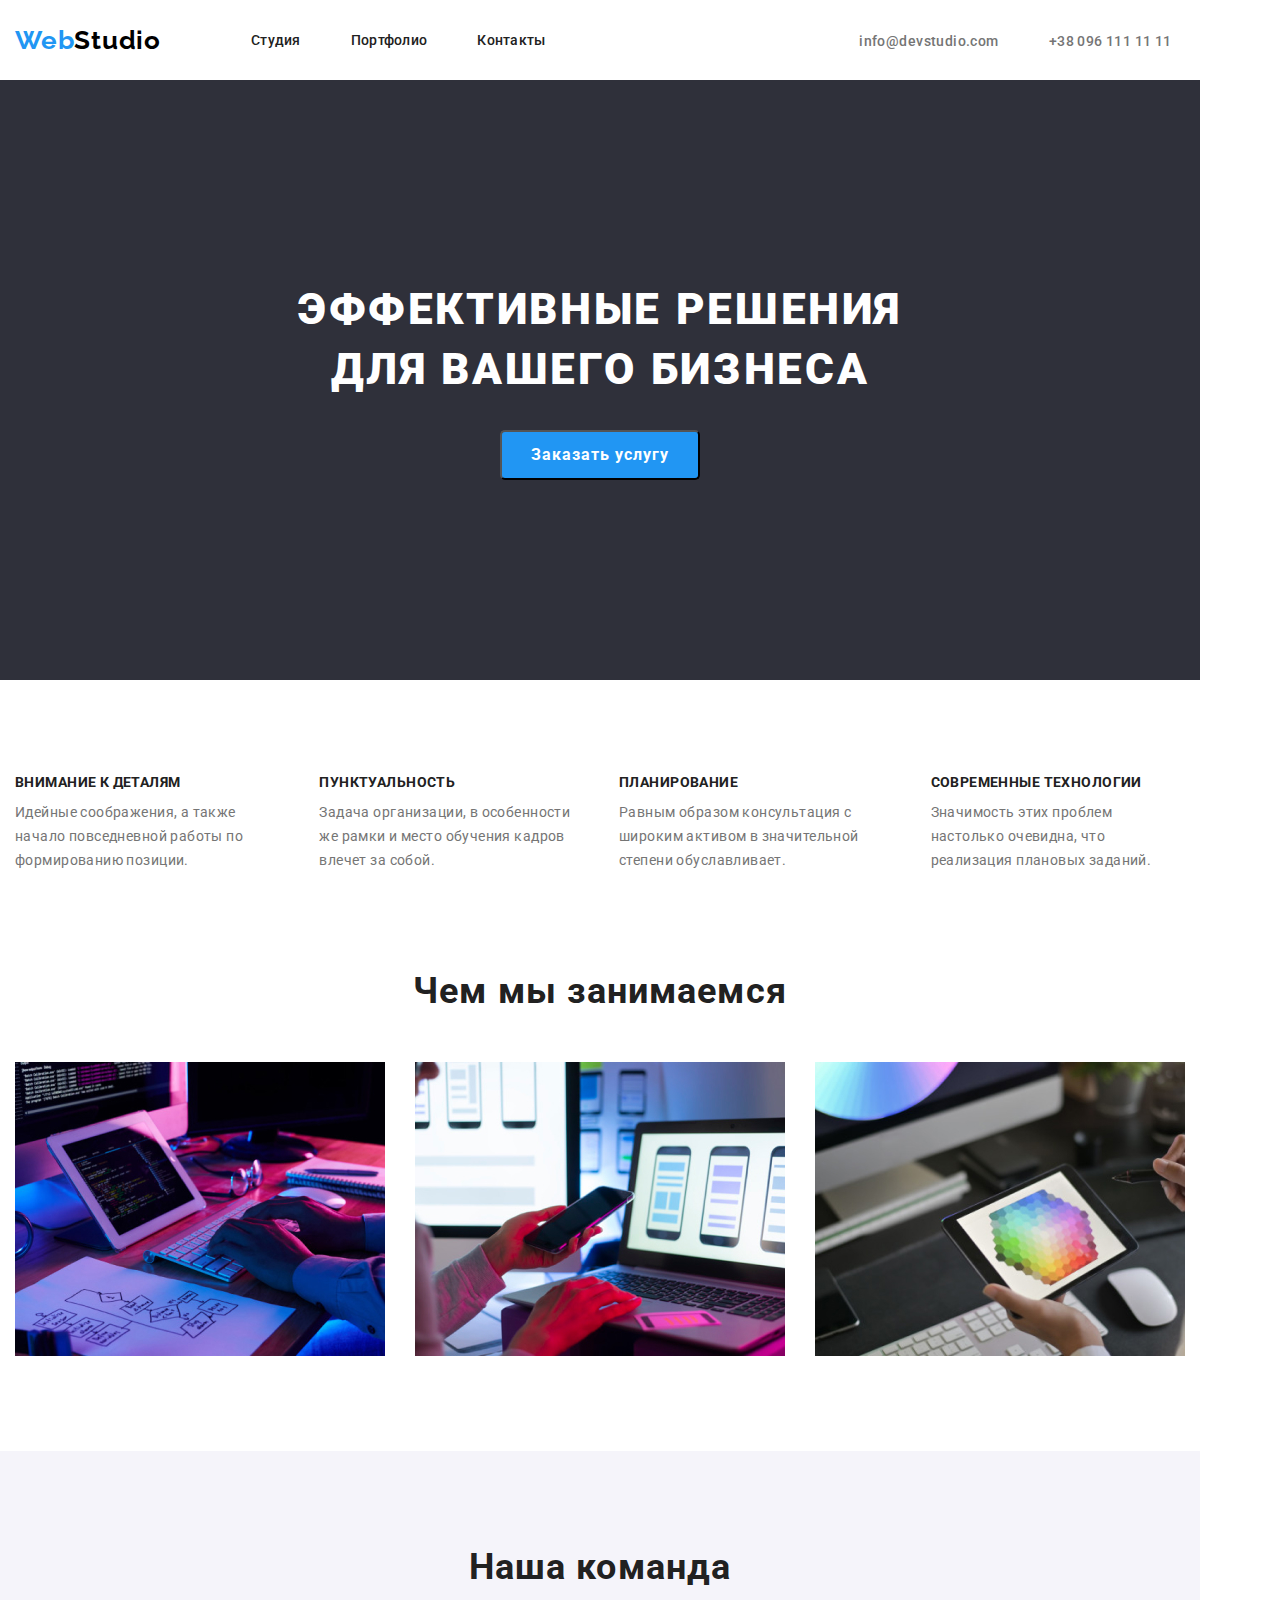
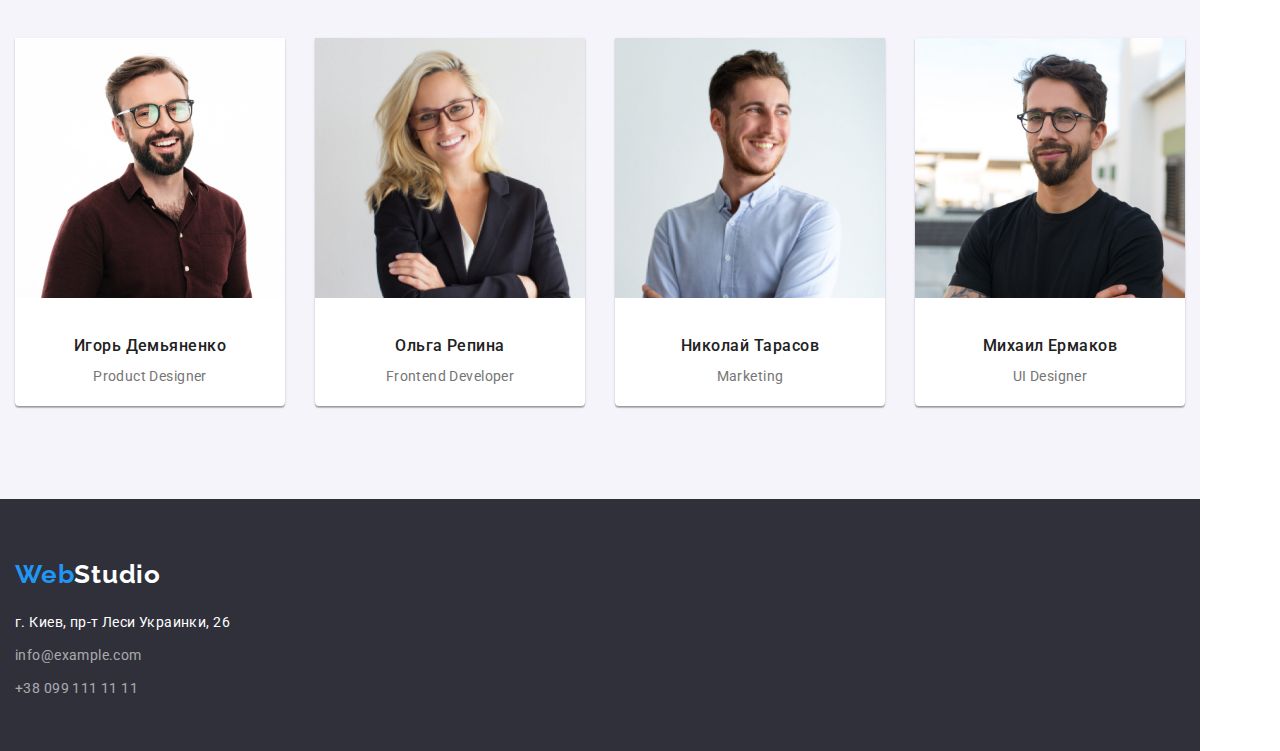
<file: index.html>
<!DOCTYPE html>
<html lang="ru">
<head>
    <meta charset="UTF-8">
    <meta http-equiv="X-UA-Compatible" content="IE=edge">
    <meta name="viewport" content="width=device-width, initial-scale=1.0">
    <title>WebStudio</title>
    <link rel="preconnect" href="https://fonts.gstatic.com">
    <link href="https://fonts.googleapis.com/css2?family=Raleway:wght@700&family=Roboto:wght@400;500;700;900&display=swap" rel="stylesheet">
    <link rel="stylesheet" href="https://cdnjs.cloudflare.com/ajax/libs/modern-normalize/1.0.0/modern-normalize.min.css">
    <link rel="stylesheet" href="./css/styles.css">
</head>
<body>

    <header class="header">
        <div class="container">
            <nav class="nav">
                <a class="link logo" href="./index.html"> <span class="style-web">Web</span><span class="style-studio">Studio</span></a>
                <ul class="list list-box">
                    <li class="fonts-link"><a class="link" href="./index.html">Студия</a></li>
                    <li class="fonts-link"><a class="link" href="./portfolio.html">Портфолио</a></li>
                    <li class="fonts-link"><a class="link" href="#contacts">Контакты</a></li>
                </ul>
            </nav>
            <ul class="list list-contacts">
                <li><a class="link contact-mail" href="mailto:info@devstudio.com">info@devstudio.com</a></li>
                <li><a class="link" href="tel:+380961111111">+38 096 111 11 11</a></li>
            </ul>
        </div>
    </header>

    <main class="#studio">
        
        <section class="my-section">
            <div class="hero">
                <h1 class="page-title">Эффективные решения для вашего бизнеса</h1>
                <button class="order-button link" type="button">Заказать услугу</button>
            </div>
        </section>
<!-- Список навыков -->

        <section class="list-section">
            <ul class="list">
                <li class="features-list-item">
                    <h3 class="title-h3">Внимание к деталям</h3>
                    <p class="title-label">Идейные соображения, а также начало повседневной работы по формированию позиции.</p>
                </li>
                <li class="features-list-item">
                    <h3 class="title-h3">Пунктуальность</h3>
                    <p class="title-label">Задача организации, в особенности же рамки и место обучения кадров влечет за собой.</p>
                </li>
                <li class="features-list-item">
                    <h3 class="title-h3">Планирование</h3>
                    <p class="title-label">Равным образом консультация с широким активом в значительной степени обуславливает.</p>
                </li>
                <li class="features-list-item">
                    <h3 class="title-h3">Современные технологии</h3>       
                    <p class="title-label">Значимость этих проблем настолько очевидна, что реализация плановых заданий.</p>
                </li>  
            </ul>         
        </section>

        <section class="list-images-work">
            <h2 class="title-h2">Чем мы занимаемся</h2>
            <ul class="list image-work"> 
                <li><img src="./images/img-1.jpg" width="370" height="294" alt="Программирование"></li>
                <li><img src="./images/img-2.jpg" width="370" height="294" alt="Создание мобильных приложений"></li>
                <li><img src="./images/img-3.jpg" width="370" height="294" alt="Дизайн"></li> 
            </ul> 
        </section>


        <!-- Секция "Наша команда" -->
        <section class="section-our-team">
            <div class="title-our-team"><h2 class="title-h2">Наша команда</h2></div>

            <ul class="list list-our-team">
                <li class="cards-team">
                    <article class="cards-team-shadow">
                        <img src="./images/img-4.jpg" width="270" height="260" alt="Игорь Демьяненко">
                        <h3 class="style-h3-studio">Игорь Демьяненко</h3>
                        <p class="title-label-team" lang="en">Product Designer</p>
                    </article>
                </li>

                <li class="cards-team">
                    <article class="cards-team-shadow">
                        <img src="./images/img-5.jpg" width="270" height="260" alt="Ольга Репина">
                        <h3 class="style-h3-studio">Ольга Репина</h3>
                        <p class="title-label-team" lang="en">Frontend Developer</p>
                    </article>
                </li>

                <li class="cards-team">
                    <article class="cards-team-shadow">
                        <img src="./images/img-6.jpg" width="270" height="260" alt="Николай Тарасов">
                        <h3 class="style-h3-studio">Николай Тарасов</h3>
                        <p class="title-label-team" lang="en">Marketing</p>
                    </article>
                </li>

                <li class="cards-team">
                    <article class="cards-team-shadow">
                        <img src="./images/img-7.jpg" width="270" height="260" alt="Михаил Ермаков">
                        <h3 class="style-h3-studio">Михаил Ермаков</h3>
                        <p class="title-label-team" lang="en">UI Designer</p>
                    </article>
                </li>
            </ul>

            
        </section>      
    </main>

 <!-- Футер  -->
    <footer class="footer">
        <div class="container-footer">
            <a class="logo link" href="./index.html"> <span class="style-web">Web</span><span class="style-studio-dark">Studio</span></a>

            <address class="address">
                <div class="list-address">
                    <p class="title-label-dark-bg">г. Киев, пр-т Леси Украинки, 26</p>

                    <ul class="list list-footer">
                        <li><a class="link link-footer" href="mailto:info@example.com">info@example.com</a></li>
                        <li class="item-list-address"><a class="link link-footer" href="tel:+380991111111">+38 099 111 11 11</a></li>
                    </ul>
                </div>
                
            </address>

        </div>
        
    </footer>
</body>
</html>
</file>
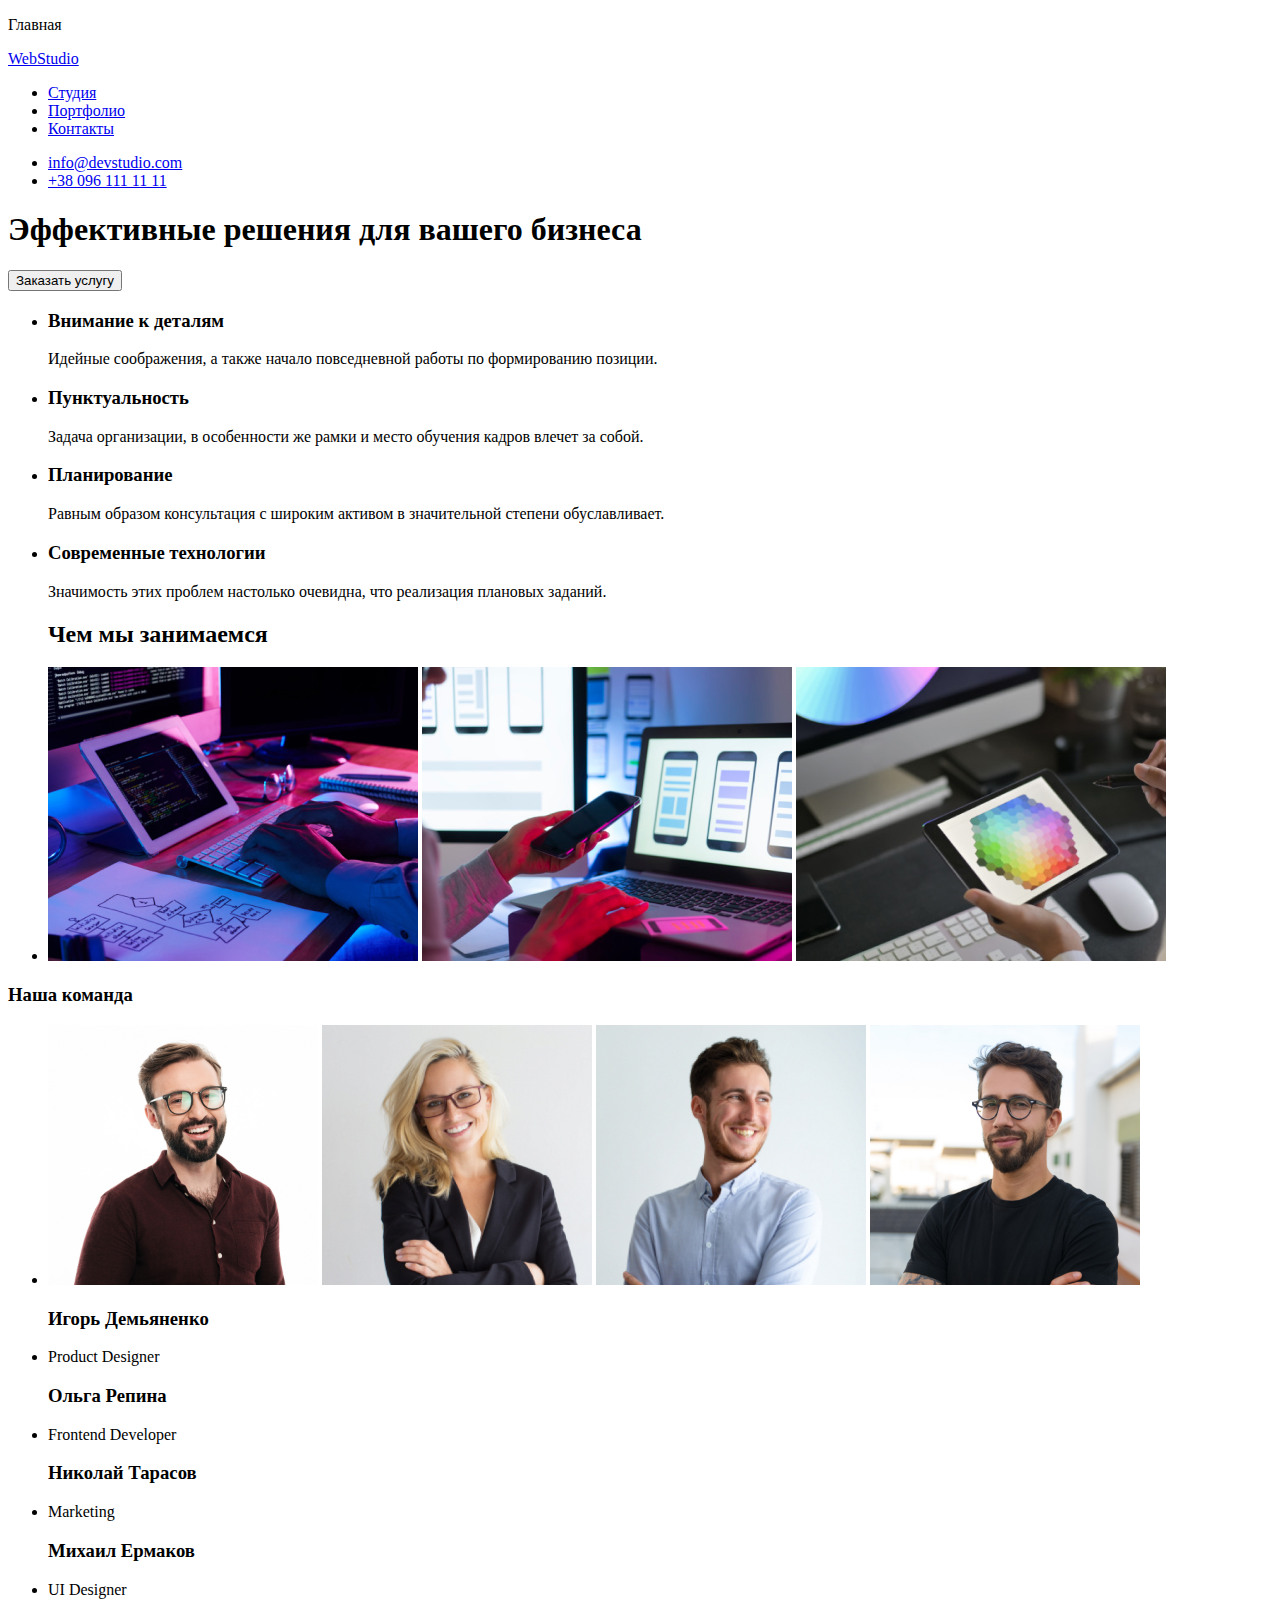
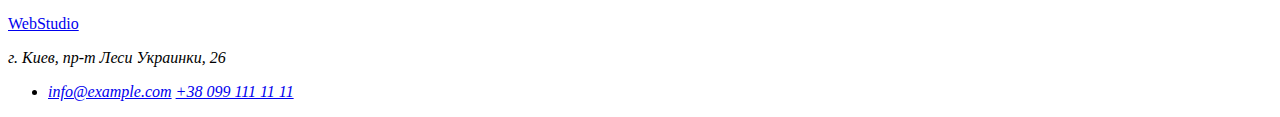
<file: home_work-1/index.html>
<!DOCTYPE html>
<html lang="ru">
<head>
    <meta charset="UTF-8">
    <meta http-equiv="X-UA-Compatible" content="IE=edge">
    <meta name="viewport" content="width=device-width, initial-scale=1.0">
    <title>WebStudio</title>
</head>
<body>
    <p>Главная</p>
    <section>
        <nav>
            <a href="WebStudio">WebStudio</a>          
            <ul>
                <li><a href="#studio">Студия</a></li>
                <li><a href="#portfolio">Портфолио</a></li>
                <li><a href="#contacts">Контакты</a></li>
            </ul>
        </nav>
        <ul>
            <li><a href="mailto:info@devstudio.com">info@devstudio.com</a></li>  
            <li><a href="tel:+380961111111">+38 096 111 11 11</a></li>          
        </ul>      
    </section>  
    <header>
        <h1>Эффективные решения для вашего бизнеса</h1>
        <button>Заказать услугу</button>
    </header>
    <main>      
        <section>
            <ul>
                <li>
                    <h3>Внимание к деталям</h3>
                    <p>Идейные соображения, а также начало повседневной работы по формированию позиции.</p>
                </li>
                <li>
                    <h3>Пунктуальность</h3>
                    <p>Задача организации, в особенности же рамки и место обучения кадров влечет за собой.</p>
                </li>
                <li>
                    <h3>Планирование</h3>
                    <p>Равным образом консультация с широким активом в значительной степени обуславливает.</p>
                </li>
                <li>
                    <h3>Современные технологии</h3>       
                    <p>Значимость этих проблем настолько очевидна, что реализация плановых заданий.</p>
                </li>  
            </ul>         
        </section>
        <section>
            <ul>
                <h2>Чем мы занимаемся</h2>
                <li>
                    <img src="./images_1/img-1.jpg" width="370" height="294" alt="Программирование">
                    <img src="./images_1/img-2.jpg" width="370" height="294" alt="Создание мобильных приложений">
                    <img src="./images_1/img-3.jpg" width="370" height="294" alt="Дизайн">
                </li>
            </ul> 
        </section>
        <section>
            <h3>Наша команда</h3>
            <ul>
                <li>
                    <img src="./images_2/img-1.jpg" width="270" height="260" alt="Игорь Демьяненко">
                    <img src="./images_2/img-2.jpg" width="270" height="260" alt="Ольга Репина">
                    <img src="./images_2/img-3.jpg" width="270" height="260" alt="Николай Тарасов">
                    <img src="./images_2/img-4.jpg" width="270" height="260" alt="Михаил Ермаков">
                </li>
                <h3>Игорь Демьяненко</h3>
                <li><p lang="en">Product Designer</p></li>
                <h3>Ольга Репина</h3>
                <li><p lang="en">Frontend Developer</p></li>
                <h3>Николай Тарасов</h3>
                <li><p lang="en">Marketing</p></li>
                <h3>Михаил Ермаков</h3>
                <li><p lang="en">UI Designer</p></li>
            </ul>         
        </section>      
    </main>
    <footer>
        <a href="WebStudio">WebStudio</a>
        <address>
            <p>г. Киев, пр-т Леси Украинки, 26</p>
            <ul>
                <li>
                    <a href="mailto:info@example.com">info@example.com</a>
                    <a href="tel:+380991111111">+38 099 111 11 11</a>
                </li>    
            </ul>
        </address>
    </footer>
</body>
</html>
</file>
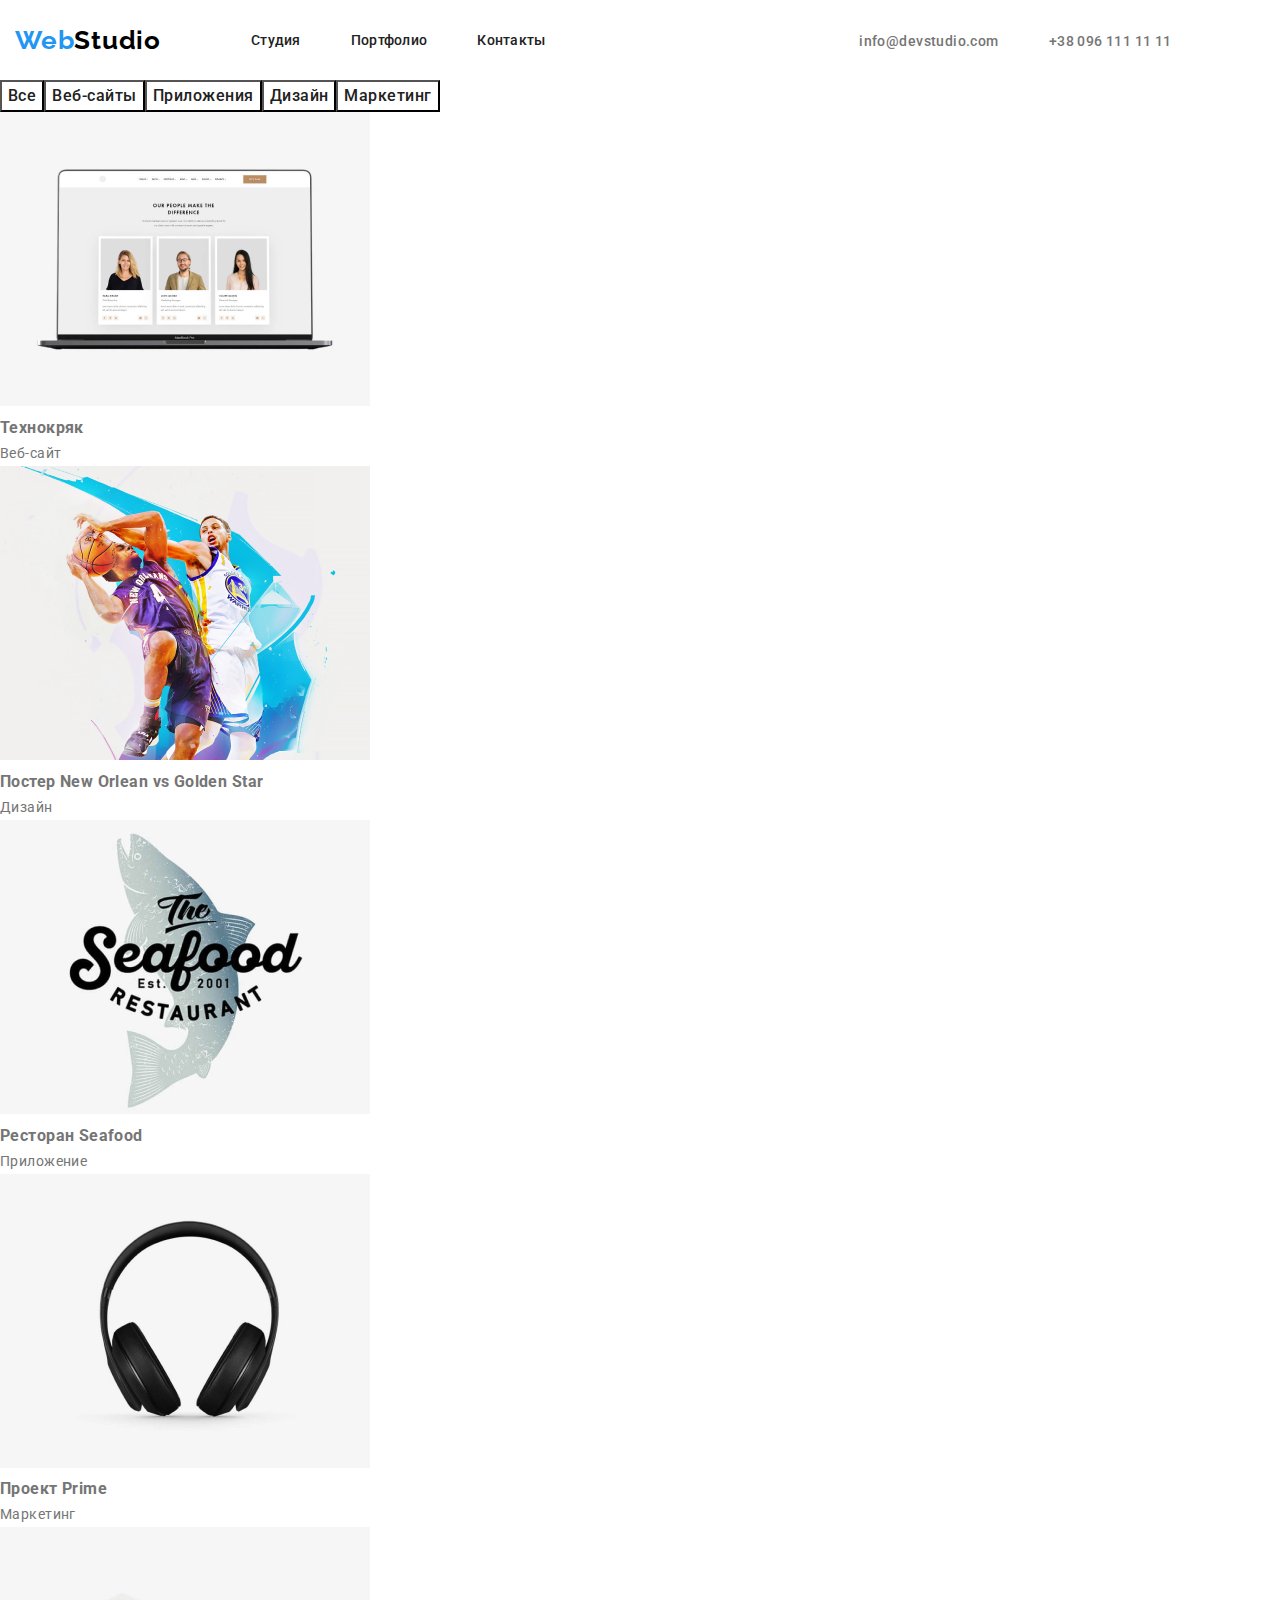
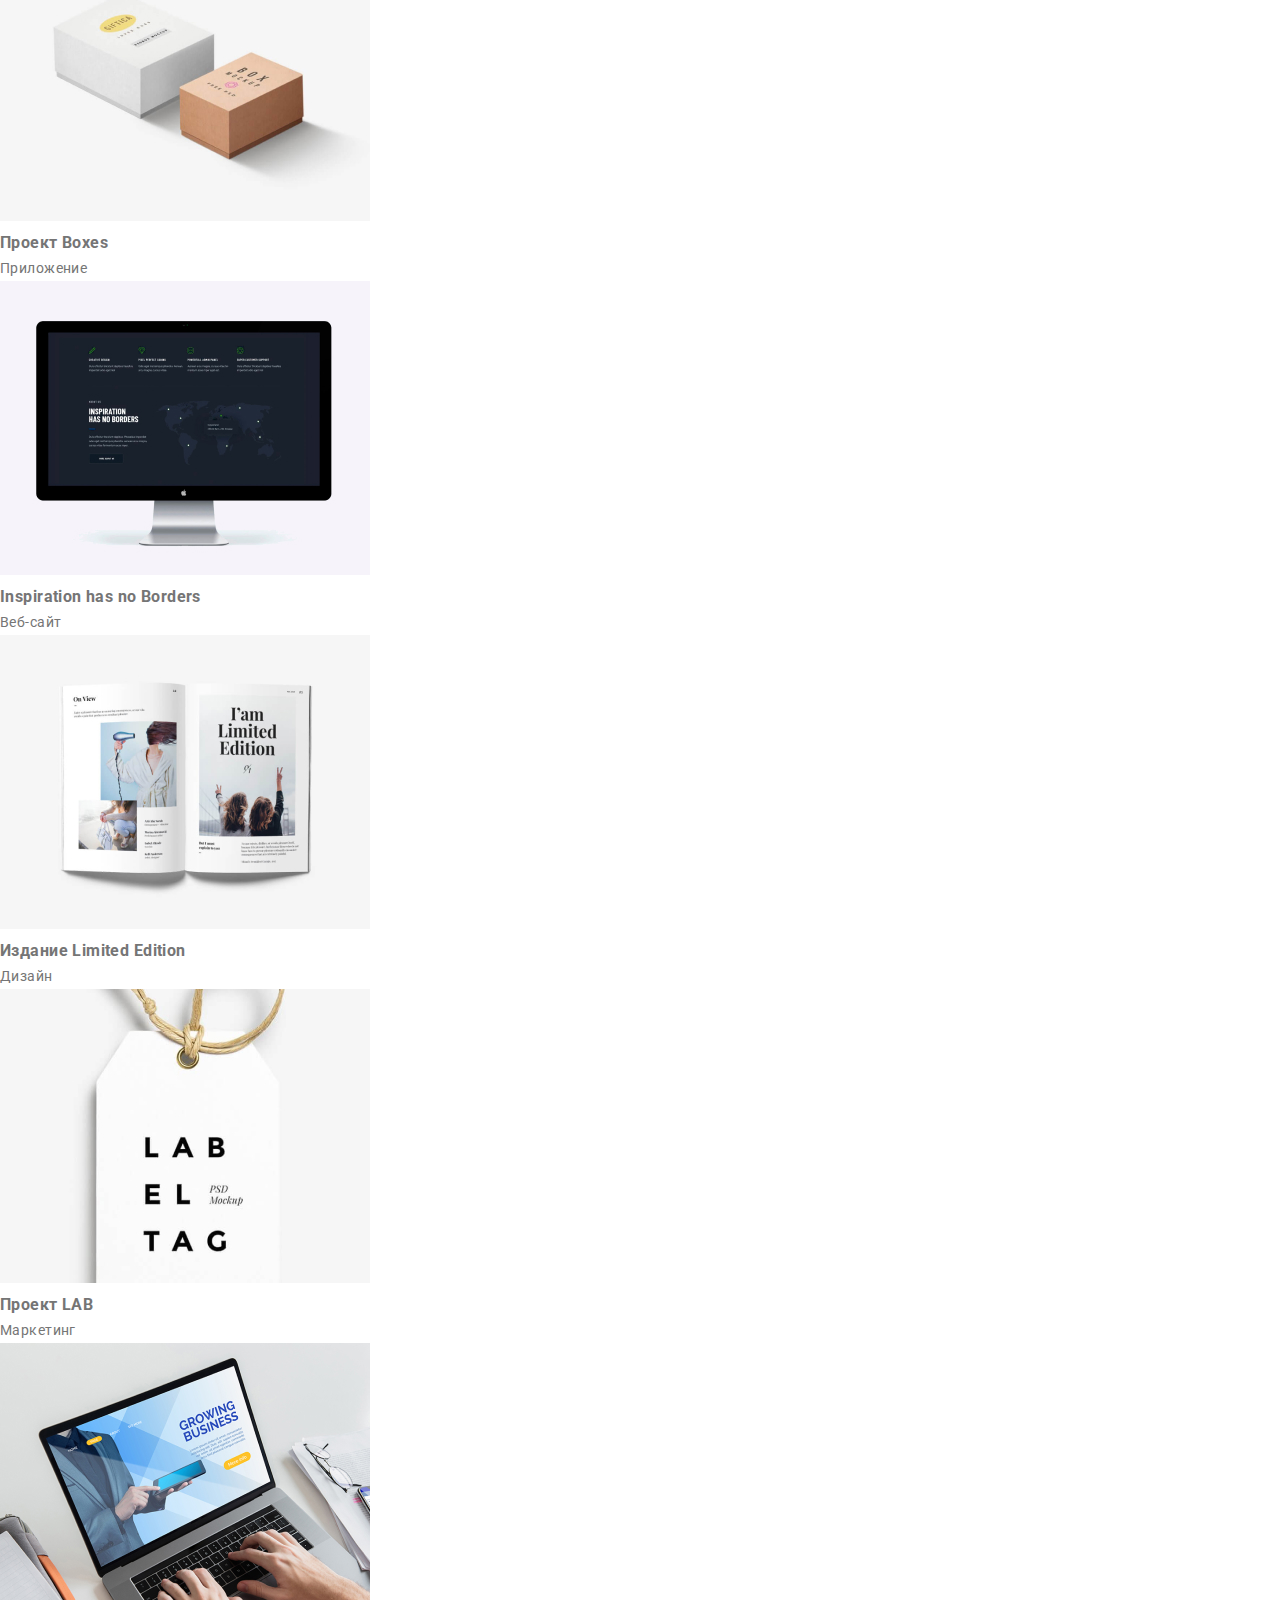
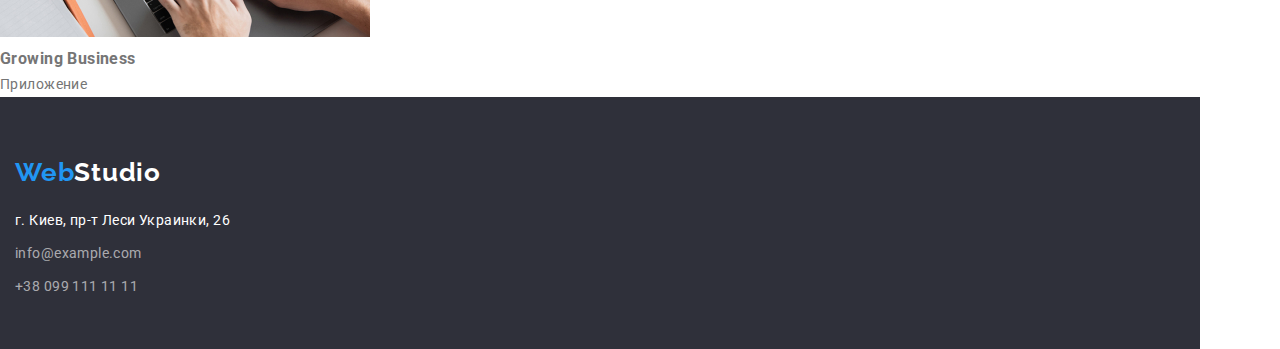
<file: portfolio.html>
<!DOCTYPE html>
<html lang="en">
<head>
    <meta charset="UTF-8">
    <meta http-equiv="X-UA-Compatible" content="IE=edge">
    <meta name="viewport" content="width=device-width, initial-scale=1.0">
    <title>Портфолио</title>
    <link rel="preconnect" href="https://fonts.gstatic.com">
    <link href="https://fonts.googleapis.com/css2?family=Raleway:wght@700&family=Roboto:wght@400;500;700;900&display=swap" rel="stylesheet">
    <link rel="stylesheet" href="https://cdnjs.cloudflare.com/ajax/libs/modern-normalize/1.0.0/modern-normalize.min.css">
    <link rel="stylesheet" href="./css/styles.css">
</head>

<body>

    <header class="header">
        <div class="container">
            <nav class="nav">
                <a class="link logo" href="./index.html"> <span class="style-web">Web</span><span
                        class="style-studio">Studio</span></a>
                <ul class="list list-box">
                    <li class="fonts-link"><a class="link" href="./index.html">Студия</a></li>
                    <li class="fonts-link"><a class="link" href="./portfolio.html">Портфолио</a></li>
                    <li class="fonts-link"><a class="link" href="#contacts">Контакты</a></li>
                </ul>
            </nav>
            <ul class="list list-contacts">
                <li><a class="link contact-mail" href="mailto:info@devstudio.com">info@devstudio.com</a></li>
                <li><a class="link" href="tel:+380961111111">+38 096 111 11 11</a></li>
            </ul>
        </div>
    </header>

    <main class="#portfolio">
        <div class="section-portfolio">
            <ul class="list list-button">
                <button class="btn link style-button" type="button">Все</button>
                <button class="btn link style-button" type="button">Веб-сайты</button>
                <button class="btn link style-button" type="button">Приложения</button>
                <button class="btn link style-button" type="button">Дизайн</button>
                <button class="btn link style-button" type="button">Маркетинг</button> 
            </ul> 
            <ul class="card-style-ptf">
                <li class="card-item">
                    <div class="card-tumb">
                        <img src="./images/img-8.jpg" width="370" height="294" alt="Изображение сайта с фотографиями специалистов">
                    </div>
                    <div class="card-text">
                        <h3 class="title-heading">Технокряк</h3>
                        <p>Веб-сайт</p>
                    </div>
                </li>

                <li class="card-item">
                    <div class="card-tumb">
                        <img src="./images/img-9.jpg" width="370" height="294" alt="Баскетболисты">
                    </div>
                    <div class="card-text">
                        <h3 class="title-heading">Постер New Orlean vs Golden Star</h3>
                        <p>Дизайн</p>
                    </div> 
                </li>

                <li class="card-item">
                    <div class="card-tumb">
                        <img src="./images/img-10.jpg" width="370" height="294" alt="Лого ресторана морской еды">
                    </div>
                    <div class="card-text">
                        <h3 class="title-heading">Ресторан Seafood</h3>
                        <p>Приложение</p>
                    </div>
                </li>

                <li class="card-item">
                    <div class="card-tumb">
                        <img src="./images/img-11.jpg" width="370" height="294" alt="Наушники">
                    </div>
                    <div class="card-text">
                        <h3 class="title-heading">Проект Prime</h3>
                        <p>Маркетинг</p>
                    </div>
                </li>

                <li class="card-item">
                    <div class="card-tumb">
                        <img src="./images/img-12.jpg" width="370" height="294" alt="Фото коробок">
                    </div>
                    <div class="card-text">
                        <h3 class="title-heading">Проект Boxes</h3>
                        <p>Приложение</p>
                    </div>
                </li>

                <li class="card-item">
                    <div class="card-tumb">
                        <img src="./images/img-13.jpg" width="370" height="294" alt="Монитор с сайтом">
                    </div>
                    <div class="card-text">
                        <h3 class="title-heading">Inspiration has no Borders</h3>
                        <p>Веб-сайт</p>
                    </div>
                </li>

                <li class="card-item">
                        <div class="card-tumb">
                            <img src="./images/img-14.jpg" width="370" height="294" alt="Журнал">
                        </div>
                    <div class="card-text">
                        <h3 class="title-heading">Издание Limited Edition</h3>
                        <p>Дизайн</p>
                    </div>
                </li>

                <li class="card-item">
                        <div class="card-tumb">
                            <img src="./images/img-15.jpg" width="370" height="294" alt="Бирка">
                        </div>
                    <div class="card-text">
                        <h3 class="title-heading">Проект LAB</h3>
                        <p>Маркетинг</p>
                    </div>
                </li>
                
                <li class="card-item">
                        <div class="card-tumb">
                            <img src="./images/img-16.jpg" width="370" height="294" alt="Работа за ноутбуком">
                        </div>
                    <div class="card-text">
                        <h3 class="title-heading">Growing Business</h3>
                        <p>Приложение</p>
                    </div>
                    
                </li>
            </ul>
        </div>
    </main>

    <footer class="footer">
        <div class="container-footer">
            <a class="logo link" href="./index.html"> <span class="style-web">Web</span><span
                    class="style-studio-dark">Studio</span></a>
    
            <address class="address">
                <div class="list-address">
                    <p class="title-label-dark-bg">г. Киев, пр-т Леси Украинки, 26</p>
    
                    <ul class="list list-footer">
                        <li><a class="link link-footer" href="mailto:info@example.com">info@example.com</a></li>
                        <li class="item-list-address"><a class="link link-footer" href="tel:+380991111111">+38 099 111 11
                                11</a></li>
                    </ul>
                </div>
    
            </address>
    
        </div>
    
    </footer>
</body>
</html>
</file>
<file: css/styles.css>
:root {
  --main-font: "Roboto", sans-serif;
  --font-nav: "Raleway", sans-serif;
  --main-text-color: #757575;
  --title-color: #212121;
  --dark-bg-text: #ffffff, 60 %;
  --dark-bg-title-text: #ffffff;
  --dark-bg: #2f303a;
  --second-bg: #e5e5e5;
  --accent-color: #2196f3;
}

/* html {
  box-sizing: border-box;
}
*,
*::before,
*::after {
  box-sizing: inherit;
} */

html {
  width: 1200px;
}

h1,
h2,
h3,
h4,
h5,
h6 {
  margin: 0;
  margin: 0;
}

ul {
  margin: 0;
  padding: 0;
}

p {
  padding: 0;
  margin: 0;
}

body {
  font-family: var(--main-font);
  font-size: 14px;
  line-height: 1.71;
  letter-spacing: 0.03em;
  color: var(--main-text-color);
  width: 1200px;
}

/* main {
  width: 120px;
  padding-left: 15px;
  padding-right: 15px;
  margin-left: auto;
  margin-right: auto;
} */

/* Стилизация логотипа и ссылок (хедер,футер) */

.header {
  display: flex;
  justify-content: space-between;
  align-items: center;
  height: 80px;
  padding-left: 15px;
  padding-right: 15px;
  padding-top: 30px;
  padding-bottom: 30px;
}

.container {
  display: flex;
  align-items: center;
  width: 1200px;
  height: 80px;
  margin-left: auto;
  margin-right: auto;
  padding-top: 30px;
  padding-bottom: 30px;
  /* padding-left: 15px;
  padding-right: 15px; */
}

.nav {
  display: flex;
  align-items: center;
}

.list-contacts {
  display: flex;
  align-items: center;
  size: 135px;
  padding-left: 300px;
}

.contact-mail {
  padding-right: 50px;
}

.link-logo {
  font-family: Raleway;
  font-style: normal;
  font-weight: 700;
  color: inherit;
  text-decoration: none;
}

.link {
  font-weight: 500;
  color: inherit;
  text-decoration: none;
}

.link:hover,
.link:focus {
  cursor: pointer;
  color: var(--accent-color);
}

.fonts-link {
  font-weight: 500;
  font-size: 14px;
  line-height: 16px;
  letter-spacing: 0.02em;
  color: var(--title-color);
  padding-right: 50px;
}

.logo {
  font-family: "Raleway";
  font-weight: 700;
  font-size: 26px;
  line-height: 1.19;
  letter-spacing: 0.03em;
  padding-right: 90px;
}

.style-web {
  font-family: "Raleway";
  font-weight: 700;
  font-size: 26px;
  line-height: 1.19;
  letter-spacing: 0.03em;
  color: #2196f3;
}

.style-studio {
  font-family: Raleway;
  font-style: normal;
  font-weight: 700;
  font-size: 26px;
  line-height: 1.19;
  letter-spacing: 0.03em;
  color: #000000;
}

.style-studio-dark {
  font-family: Raleway;
  font-weight: 700;
  font-size: 26px;
  line-height: 1.19;
  letter-spacing: 0.03em;
  color: white;
}

/* Стили списков */

.list {
  list-style: none;
  display: flex;
  margin: auto;
}

.list-box {
  display: flex;
  align-items: center;
  width: 295px;
  height: 15px;
}

.features-list-item:not(:last-child) {
  margin-right: 30px;
}

.my-section {
  background-color: var(--dark-bg);
  width: 1200px;
  height: 600px;
  display: block;
  text-align: center;
  padding-top: 200px;
  padding-bottom: 200px;
}

.hero {
  align-items: center;
}

.page-title {
  font-family: var(--main-font);
  font-weight: 900;
  font-size: 44px;
  line-height: 1.36;
  text-align: center;
  letter-spacing: 0.06em;
  text-transform: uppercase;
  width: 696px;
  margin-left: auto;
  margin-right: auto;
  padding-bottom: 30px;
  color: var(--dark-bg-title-text);
}

/* кнопки */

.order-button {
  font-weight: bold;
  font-size: 16px;
  line-height: 1.88;
  align-items: center;
  text-align: center;
  letter-spacing: 0.06em;
  width: 200px;
  height: 50px;
  border-radius: 5px;
  background-color: var(--accent-color);
  color: white;
}

.list-section {
  width: 1170px;
  height: 100px;
  margin-left: 15px;
  margin-top: 95px;
  margin-right: 15px;
  /* outline: 3px solid blueviolet; */
}

.list-images-work {
  width: 1170px;
  height: 386px;
  margin: auto;
  margin-top: 95px;
  margin-bottom: 95px;
  /* outline: 3px solid rgb(49, 226, 43); */
}

.image-work {
  padding-top: 50px;
  justify-content: space-between;
}

/* Секция "Наша команда" */

.section-our-team {
  width: 1200px;
  height: 648px;
  padding-top: 95px;
  padding-bottom: 95px;
  padding-left: 15px;
  padding-right: 15px;
  background-color: #f5f4fa;
  /* outline: 3px solid rgb(226, 43, 171); */
}

.cards-team {
  background-color: #ffffff;
  /* outline: 2px solid green; */
}

.title-our-team {
  margin-bottom: 50px;
}

.list-our-team {
  height: 368px;
  display: flex;
  justify-content: space-between;
  /* outline: 3px solid tomato; */
}

.cards-team-shadow {
  height: 368px;
  box-shadow: 0px 1px 3px rgba(0, 0, 0, 0.12), 0px 1px 1px rgba(0, 0, 0, 0.14),
    0px 2px 1px rgba(0, 0, 0, 0.2);
  border-radius: 0px 0px 4px 4px;
}

.btn {
  font-weight: 500;
  font-size: 16px;
  line-height: 1.62;
  text-align: center;
  letter-spacing: 0.03em;
  color: var(--title-color);
  background-color: transparent;
}
.btn:hover,
.btn:focus {
  color: var(--dark-bg-title-text);
  background-color: var(--accent-color);
}

/* Заголовки и подзаголовки */
.title-h2 {
  font-weight: bold;
  font-size: 36px;
  line-height: 1.17;
  text-align: center;
  letter-spacing: 0.03em;
  /* width: 376px;
  height: 42px; */

  /* padding-left: 410px;
  padding-right: 410px; */
  color: var(--title-color);
}
.title-h3 {
  font-weight: bold;
  font-size: 14px;
  line-height: 1.14;
  letter-spacing: 0.03em;
  text-transform: uppercase;
  padding-bottom: 10px;
  color: var(--title-color);
}
.style-h3-studio {
  font-style: normal;
  font-weight: 500;
  line-height: 1.18;
  text-align: center;
  letter-spacing: 0.03em;
  margin-top: 30px;
  margin-bottom: 10px;
  color: #212121;
}
.title-label {
  font-size: 14px;
  line-height: 1.71;
  letter-spacing: 0.03em;
  color: var(--main-text-color);
}
.title-label-team {
  font-size: 14px;
  line-height: 1.71;
  letter-spacing: 0.03em;
  text-align: center;
  color: var(--main-text-color);
}
.title-label-portfolio {
  font-size: 16px;
  line-height: 1.88;
  letter-spacing: 0.03em;
  color: var(--main-text-color);
}
.title-label-dark-bg {
  font-size: 14px;
  line-height: 1.71;
  letter-spacing: 0.03em;
  color: var(--dark-bg-title-text);
}
/* Футер */
.footer {
  background-color: var(--dark-bg);
  height: 252px;
}
.container-footer {
  padding-left: 15px;
  padding-right: 15px;
  padding-top: 60px;
}
.address {
  font-family: Roboto;
  font-style: normal;
  font-weight: normal;
  font-size: 14px;
  line-height: 1.71;
  letter-spacing: 0.03em;
  color: var(--dark-bg-text);
}
.list-address {
  display: block;
  width: 231px;
  height: 81px;
  margin-top: 20px;
}
.item-list-address {
  padding-top: 9px;
}
.list-footer {
  display: inline-block;
  padding-top: 9px;
}
.link-footer {
  font-family: Roboto;
  font-style: normal;
  font-weight: normal;
  font-size: 14px;
  line-height: 1.71;
  letter-spacing: 0.03em;
  color: rgba(255, 255, 255, 0.6);
}
</file>
